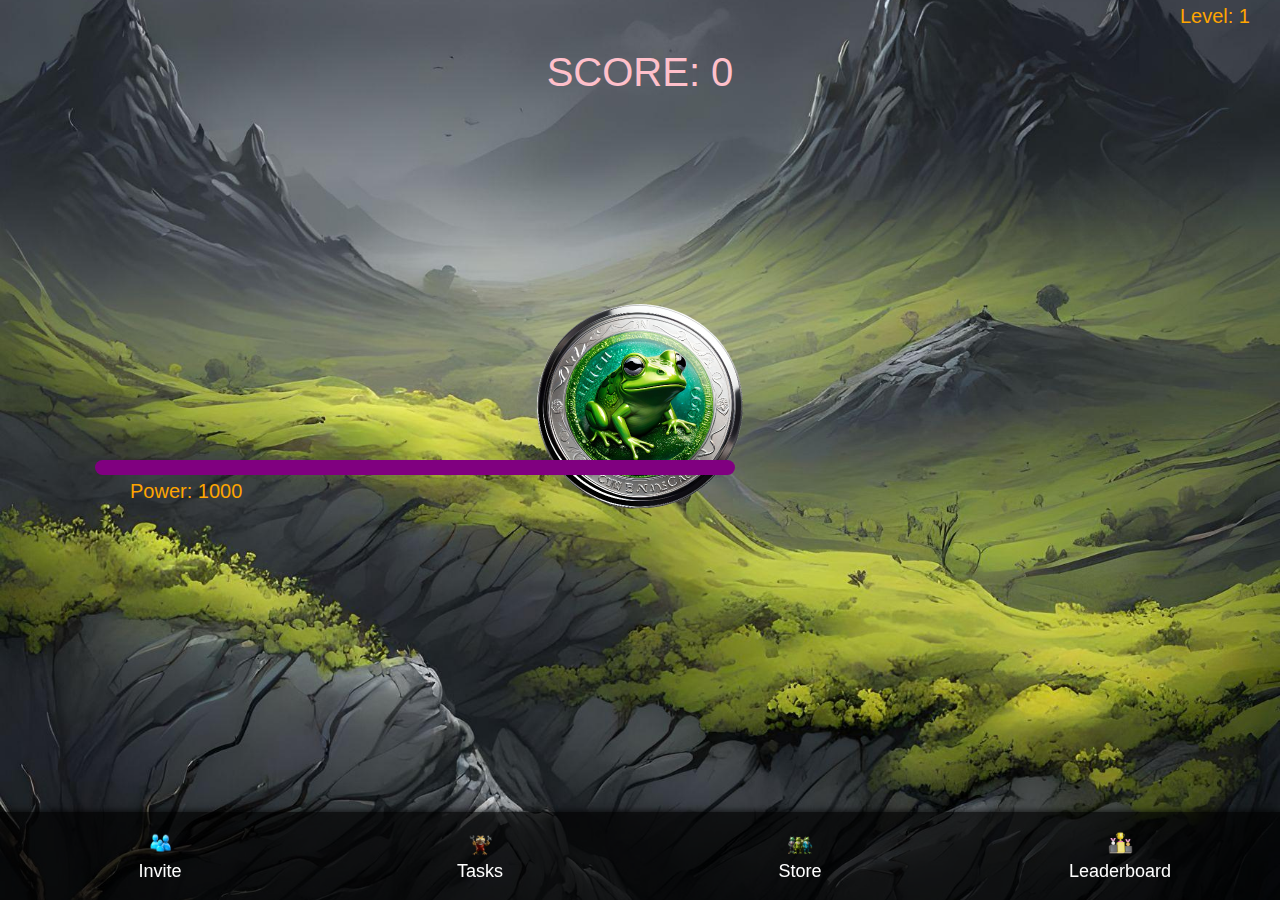
<file: index.html>
<!DOCTYPE html>
<html lang="en">

<head>
    <meta charset="UTF-8">
    <meta name="viewport" content="width=device-width, initial-scale=1.0, maximum-scale=1.0, user-scalable=no">
    <title>Meme Frog Game</title>
    <link rel="stylesheet" href="styles.css">
</head>

<body>

    <div id="coin-container">
        <img src="images/frog.png" alt="Frog" class="frog" id="frog" role="button" tabindex="0">
        <div id="scoreboard">
            <div id="score">SCORE: 0</div>
        </div>
        <div id="level">Level: 1</div>
        <div id="power">Power: 1000</div>

        <div id="power-bar">
            <div id="power-bar-fill"></div>
        </div>
    </div>

    <div id="nav-bar">
        <div class="nav-button" id="invite-button">
            <img src="images/invite-icon.png" alt="Invite">
            Invite
        </div>
        <div class="nav-button" id="task-button">
            <img src="images/task-icon.png" alt="Tasks">
            Tasks
        </div>
        <div class="nav-button" id="store-button">
            <img src="images/store-icon.png" alt="Store">
            Store
        </div>
        <div class="nav-button" id="leaderboard-button">
            <img src="images/leaderboard-icon.png" alt="Leaderboard">
            Leaderboard
        </div>
    </div>

    <!-- Invite Page -->
    <div class="invite-page" id="invite-page">
        <div class="invite-header">Invite Friends</div>
        <img src="images/x-icon.png" width="50" height="50" alt="Close" id="close-invite-btn" />

        <div id="referral-section">
            <h3>Your Referral Link</h3>
            <input type="text" id="referral-link" readonly>
            <button id="copy-link">Copy Link</button>
        </div>

        <div class="nav-button" id="close-invite-button">Close</div>
    </div>

    <div class="task-page" id="task-page">
        <div class="task-header">Tasks</div>
        <img src="images/x-icon.png" width="50" height="50" alt="Close" id="close-task-btn">
        <h2>Complete the Following Tasks:</h2>
        <div class="task-grid">
            <div class="task">
                <h3>Follow on Twitter</h3>
                <p>Follow us on Twitter and get 100 coins!</p>
                <button class="complete-task" data-task="twitter-follow">Complete</button>
            </div>
            <div class="task">
                <h3>Like and Retweet</h3>
                <p>Like and retweet our latest tweet!</p>
                <button class="complete-task" data-task="twitter-like-retweet">Complete</button>
            </div>
            <div class="task">
                <h3>YouTube Subscription</h3>
                <p>Subscribe to our YouTube channel for exclusive content!</p>
                <button class="complete-task" data-task="youtube-subscribe">Complete</button>
            </div>
            <div class="task">
                <h3>Follow on Facebook</h3>
                <p>Follow us on Facebook for updates!</p>
                <button class="complete-task" data-task="facebook-follow">Complete</button>
            </div>
        </div>

        <div class="nav-button" id="close-task-button">Close</div>
    </div>

    <div class="store-page" id="store-page">
        <div class="store-header">Frog Skins Store</div>
        <div class="frog-skins-container">
            <div class="frog-skin" data-skin="1" data-cost="10000">
                <span>Frog Skin 1 (Speed: +10)</span>
                <button class="buy-skin" data-skin-id="1">Buy (10000coins)</button>
            </div>
            <div class="frog-skin" data-skin="2" data-cost="20000">
                <span>Frog Skin 2 (Speed: +20)</span>
                <button class="buy-skin" data-skin-id="2">Buy (20000 coins)</button>
            </div>
            <div class="frog-skin" data-skin="3" data-cost="30000">
                <span>Frog Skin 3 (Speed: +30)</span>
                <button class="buy-skin" data-skin-id="3">Buy (30000 coins)</button>
            </div>
            <div class="frog-skin" data-skin="4" data-cost="40000">
                <span>Frog Skin 4 (Speed: +40)</span>
                <button class="buy-skin" data-skin-id="4">Buy (40000 coins)</button>
            </div>
            <div class="frog-skin" data-skin="5" data-cost="50000">
                <span>Frog Skin 5 (Speed: +50)</span>
                <button class="buy-skin" data-skin-id="5">Buy (50000 coins)</button>
            </div>
        </div>
        <div class="nav-button" id="close-store-button">Close</div>
    </div>

    <!-- Leaderboard Page -->
    <div id="leaderboard-page" class="leaderboard-page">
        <div class="leaderboard-header">Leaderboard</div>
        <img src="images/x-icon.png" width="50" height="50" alt="Close" id="close-leaderboard-btn">
        <div id="leaderboard-list">
            <h2>Top Scores:</h2>
            <ul>
                <!-- Placeholder for leaderboard entries -->
                <li>User1: 1000</li>
                <li>User2: 900</li>
                <li>User3: 850</li>
                <li>User4: 800</li>
                <li>User5: 750</li>
            </ul>
        </div>
        <div class="nav-button" id="close-leaderboard-button">Close</div>
    </div>

    <script src="script.js"></script>
</body>

</html>
</file>
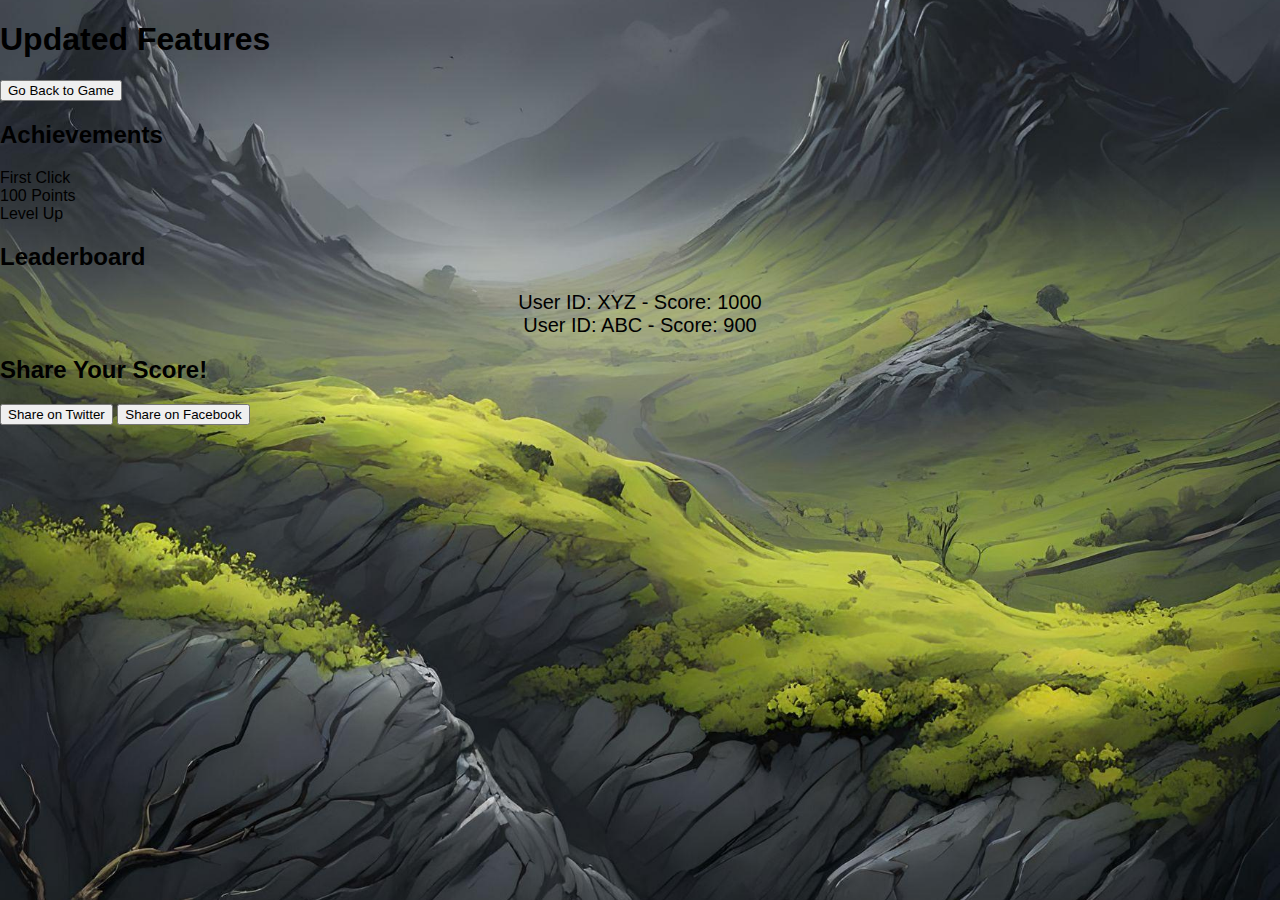
<file: features.html>
<!DOCTYPE html>
<html lang="en">

<head>
    <meta charset="UTF-8">
    <meta name="viewport" content="width=device-width, initial-scale=1.0">
    <title>Meme Frog Game - Features</title>
    <link rel="stylesheet" href="styles.css">
</head>

<body>

    <div id="features-header">
        <h1>Updated Features</h1>
        <button id="back-button">Go Back to Game</button>
    </div>

    <div id="achievements-container">
        <h2>Achievements</h2>
        <div id="achievements-list"></div>
    </div>

    <div id="leaderboard-container">
        <h2>Leaderboard</h2>
        <div id="leaderboard-list"></div>
    </div>

    <div id="social-share-container">
        <h2>Share Your Score!</h2>
        <button id="share-twitter">Share on Twitter</button>
        <button id="share-facebook">Share on Facebook</button>
    </div>

    <script src="features.js"></script>
</body>

</html>
</file>
<file: styles.css>
/* General Styles */
body {
    display: flex;
    flex-direction: column;
    min-height: 100vh;
    margin: 0;
    font-family: Arial, sans-serif;
    background: url('images/background.jpg') no-repeat center center fixed;
    background-size: cover;

}

#coin-container {
    flex-grow: 1;
    display: flex;
    justify-content: center;
    align-items: center;
    position: relative;
}

.frog {
    position: absolute; 
    left: 50%; 
    top: 45%; 
    transform: translate(-50%, -50%); 
    height: 250px;
    transition: transform 0.2s;
}

.coin {
    width: 50px;
    position: absolute;
    transition: opacity 1s ease-out;
    pointer-events: none;
}

#scoreboard, #level {
    position: absolute;
    color: pink;
    font-size: 15px;
    text-align: center;
}

#scoreboard {
    top: 50px;
    left: 50%;
    transform: translateX(-50%);
    font-size: 40px;
}

#level {
    top: 5px; 
    right: 30px; 
    font-size: 20px;
    color: orange;
}

#power {
    position: absolute;
    top: 480px; 
    left: 130px; 
    font-size: 20px; 
    color: orange;
}

#power-bar {
    position: absolute;
    top: 460px; 
    left: 95px; 
    width: 50%; 
    height: 15px;
    background-color: whitesmoke; 
    border-radius: 15px;
    overflow: hidden; 
}

#power-bar-fill {
    height: 100%; 
    background-color: purple; 
    width: 100%; /* Reset to holder value */
}

/* Navigation Bar Styles */
#nav-bar {
    display: grid;
    grid-template-columns: repeat(4, 1fr);
    position: fixed;
    bottom: 0;
    left: 0;
    width: 100%;
    height: 70px; 
    background-color: rgba(0, 0, 0, 0.7);
    padding: 9px 0;
    box-shadow: 0 -2px 5px rgba(0, 0, 0, 0.5);
}

.nav-button {
    color: white;
    font-size: 18px;
    text-align: center;
    padding: 10px 5px; 
    display: flex; 
    flex-direction: column; 
    align-items: center; 
}

.nav-button img {
    width: 25px; 
    height: 25px;
    margin-bottom: 5px; 
}

/* Task Page Styles */
.task-page {
    display: none;
    padding: 20px;
    background: url('images/task-background.jpg') no-repeat center center; 
    background-size: cover; 
    position: fixed;
    top: 0;
    left: 0;
    width: 90%;
    height: 95vh; 
    overflow-y: auto;
    z-index: 10;
    color: rgb(243, 240, 240);
}

/* Task Header Style */
.task-header {
    font-size: 40px; /* Decreased header size */
    text-align: center;
    margin-bottom: 20px;
}

/* Grid Layout for Tasks */
.task-grid {
    display: grid;
    grid-template-columns: 1fr; 
    gap: 20px; 
    margin: 0 auto; 
    max-width: 800px; 
}

/* Individual Task Style */
.task {
    background: rgba(65, 29, 148, 0.6);
    padding: 15px;
    border-radius: 10px;
    text-align: center;
    font-size: 18px; /* Decreased font size */
    box-shadow: 0 2px 10px rgba(0, 0, 0, 0.5);
}

.task h3 {
    font-size: 20px; /* Decreased task title size */
    margin: 10px 0;
}

.task p {
    font-size: 16px; /* Decreased description size */
}

/* Task Completion Button Style */
.complete-task {
    margin-top: 10px;
    padding: 10px;
    color: white;
    background-color: green;
    border: none;
    border-radius: 5px;
    cursor: pointer;
    font-size: 16px; /* Decreased button text size */
}

/* Close Button Styles */
#close-task-btn {
    cursor: pointer;
    display: block;
    margin: 20px auto; 
}

/* Store Page Styles */
.store-page {
    display: none;
    padding: 20px;
    background: url('images/store-background.jpg') no-repeat center center; 
    background-size: cover; 
    position: fixed;
    top: 0;
    left: 0;
    width: 90%;
    height: 90vh;
    overflow-y: auto;
    z-index: 10;
    color: white; 
}

/* Store Header */
.store-header {
    font-size: 50px;
    text-align: center;
    margin-bottom: 20px;
}

/* Container for the frog skins in grid layout */
.frog-skins-container {
    display: grid;
    grid-template-columns: repeat(auto-fill, minmax(250px, 1fr)); 
    gap: 20px; 
}

/* Frog Skin Styles */
.frog-skin {
    display: flex;
    justify-content: space-between;
    align-items: center;
    padding: 15px;
    background: rgba(65, 29, 148, 0.6);
    border-radius: 10px;
    margin: 10px 0;
}

.buy-skin {
    padding: 10px;
    border: none;
    border-radius: 5px;
    color: white;
    background-color: green;
    cursor: pointer;
}

/* Closing Button Style in Store */
#close-store-button {
    background: rgba(255, 0, 0, 0.7);
    color: white;
    padding: 10px;
    border-radius: 8px;
}

/* Invitation Section Styles */
#referral-section {
    display: flex;
    flex-direction: column;
    align-items: center;
    margin: 20px 0;
}

/* Invite Page Styles */
.invite-page {
    display: none; 
    padding: 20px;
    background: url('images/invite-background.jpg') no-repeat center center; 
    position: fixed;
    top: 0;
    left: 0;
    width: 90%;
    height: 100vh; 
    overflow-y: auto;
    z-index: 10;
    color: blue; 
}

.invite-header {
    font-size: 50px; 
    text-align: center;
    margin-bottom: 20px;
}

#referral-section {
    margin: 0 auto; 
    text-align: center; 
}

/* Closing Button Style in task */
#close-task-button {
    background: rgba(255, 0, 0, 0.7);
    color: white;
    padding: 10px;
    border-radius: 8px;
    margin-top: 20px;
}

/* Closing Button Style in invite */
#close-invite-button {
    background: rgba(255, 0, 0, 0.7);
    color: white;
    padding: 10px;
    border-radius: 8px;
    margin-top: 20px;
}

/* leaderboard Page Styles */
.leaderboard-page {
    display: none;
    padding: 20px;
    background: url('images/leaderboard-background.jpg') no-repeat center center; 
    background-size: cover; 
    position: fixed;
    top: 0;
    left: 0;
    width: 90%;
    height: 100vh;
    overflow-y: auto;
    z-index: 10;
    color: white; 
}

/* Closing Button Style in leaderboard */
#close-leaderboard-button {
    background: rgba(255, 0, 0, 0.7);
    color: white;
    padding: 10px;
    border-radius: 8px;
    margin-top: 20px;
    width: 90%;
}

.leaderboard-header {
    font-size: 35px;
    text-align: center;
    margin-bottom: 20px;
}

#leaderboard-list {
    text-align: center;
}

#leaderboard-list ul {
    list-style-type: none;
    padding: 0;
}

#leaderboard-list li {
    font-size: 20px; /* Font size for leaderboard entries */
}
@media (max-width: 768px) {
    .game-background {
        /* Styles specifically for tablets or smaller screens */
    }
}

@media (max-width: 480px) {
    .game-background {
        /* Styles for mobile phones */
    }
}
</file>
